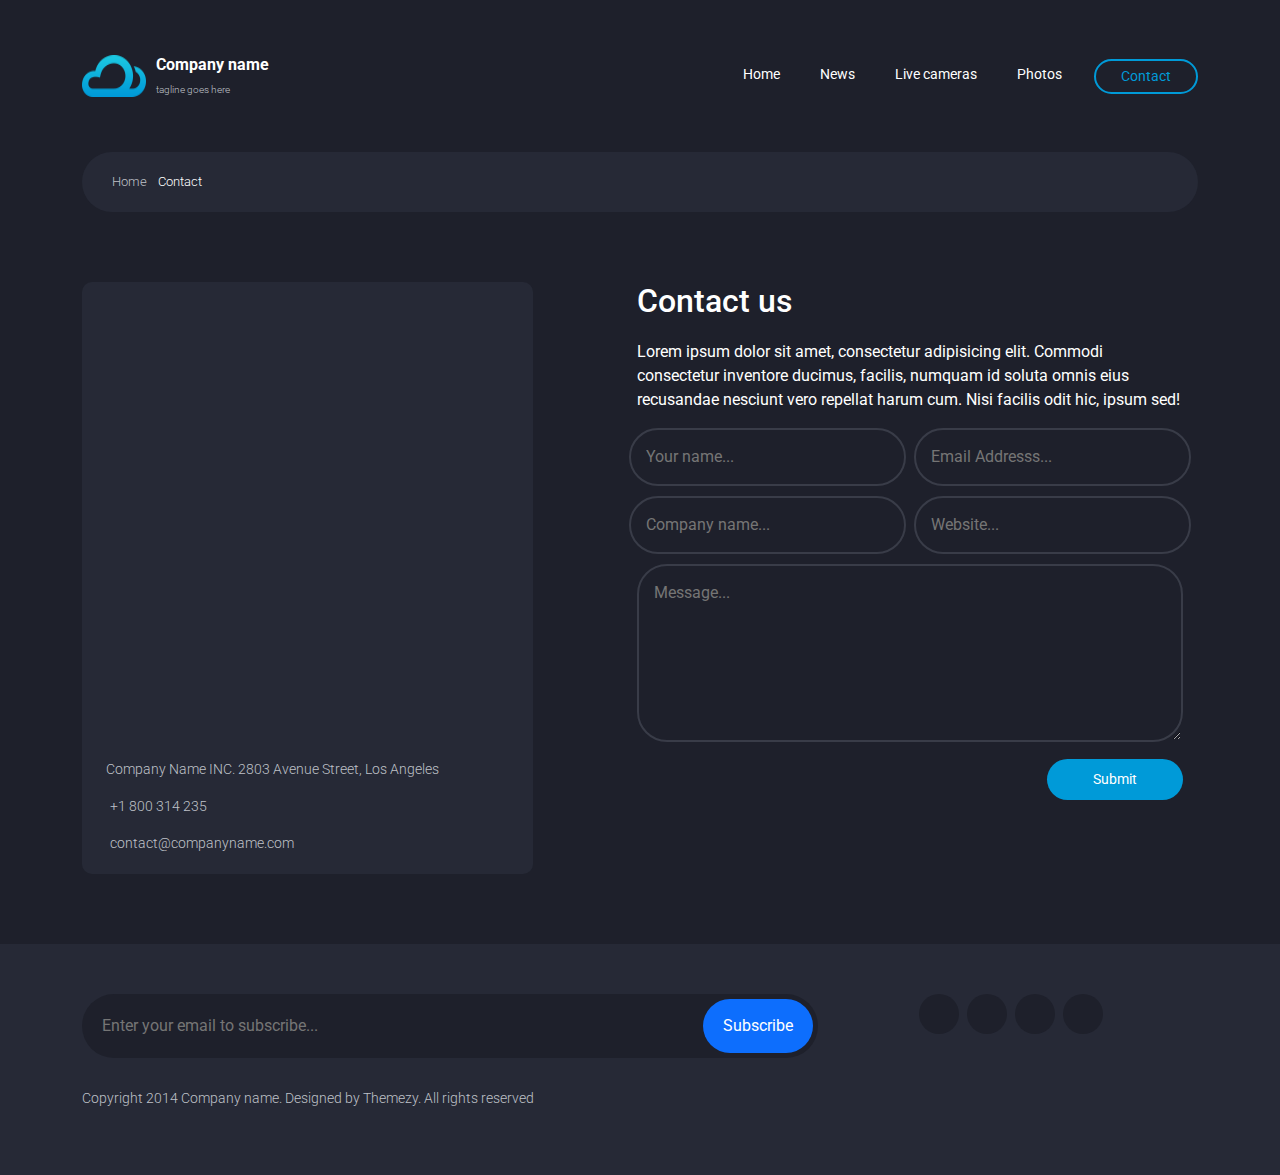
<file: contactUs.html>
<!DOCTYPE html>
<html lang="en">

<head>
    <meta charset="UTF-8">
    <meta name="viewport" content="width=device-width, initial-scale=1.0">
    <title>Weather</title>
    <!-- icon -->
    <link rel="icon" href="image/logo.png">
    <!-- google font -->
    <link rel="preconnect" href="https://fonts.googleapis.com">
    <link rel="preconnect" href="https://fonts.gstatic.com" crossorigin>
    <link
        href="https://fonts.googleapis.com/css2?family=Roboto:ital,wght@0,100;0,300;0,400;0,500;0,700;0,900;1,100;1,300;1,400;1,500;1,700;1,900&display=swap"
        rel="stylesheet">
    <!-- font awsome -->
    <link rel="stylesheet" href="https://cdnjs.cloudflare.com/ajax/libs/font-awesome/6.5.2/css/all.min.css"
        integrity="sha512-SnH5WK+bZxgPHs44uWIX+LLJAJ9/2PkPKZ5QiAj6Ta86w+fsb2TkcmfRyVX3pBnMFcV7oQPJkl9QevSCWr3W6A=="
        crossorigin="anonymous" referrerpolicy="no-referrer" />
    <!-- link css -->
    <link rel="stylesheet" href="css/bootstrap.min.css">
    <link rel="stylesheet" href="css/style.css">
</head>

<body class="main-bg">
    <nav class="navbar navbar-expand-lg ">
        <div class="container">
            <a class="navbar-brand d-flex" href="#">
                <img src="image/logo.png" alt="Weather logo">
                <div class="main-title">
                    <h1 class="h6 text-white fw-bold">
                        Company name
                    </h1>
                    <p class="small-title fw-light mb-0">tagline goes here</p>
                </div>
            </a>
            <button class="navbar-toggler" type="button" data-bs-toggle="collapse" data-bs-target="#navbarNav"
                aria-controls="navbarNav" aria-expanded="false" aria-label="Toggle navigation">
                <span class="bar"><i class="fa-solid fa-bars"></i></span>
            </button>
            <div class="collapse navbar-collapse" id="navbarNav">
                <ul class="navbar-nav ms-auto left-list gap-4 mt-sm-4 mt-lg-0">
                    <li class="nav-item">
                        <a class="nav-link" href="index.html">Home</a>
                    </li>
                    <li class="nav-item">
                        <a class="nav-link" href="#">News</a>
                    </li>
                    <li class="nav-item">
                        <a class="nav-link" href="#">Live cameras</a>
                    </li>
                    <li class="nav-item">
                        <a class="nav-link" href="#">Photos</a>
                    </li>
                    <li class="nav-item">
                        <a class="nav-link active" aria-current="page" href="contactUs.html">Contact</a>
                    </li>

                </ul>
            </div>
        </div>
    </nav>

    <main>
        <section class="container">
            <div class="convert-bar">
                <a href="index.html" class="font-color">Home</a>
                <i class="fa-solid fa-arrow-right-long mx-1 font-color"></i>
                <span>Contact</span>
            </div>
        </section>
        <section class="content">
            <div class="container">
                <div class="row">
                    <div class="col-lg-5">
                        <div class="contact-detalis">
                            <iframe
                                src="https://www.google.com/maps/embed?pb=!1m18!1m12!1m3!1d423284.0442246378!2d-118.74139974968325!3d34.02060844419666!2m3!1f0!2f0!3f0!3m2!1i1024!2i768!4f13.1!3m3!1m2!1s0x80c2c75ddc27da13%3A0xe22fdf6f254608f4!2sLos%20Angeles%2C%20CA%2C%20USA!5e0!3m2!1sen!2seg!4v1719381687632!5m2!1sen!2seg"
                                width="450" height="450" style="border:0;" allowfullscreen="" loading="lazy"
                                referrerpolicy="no-referrer-when-downgrade"></iframe>
                            <div class="contact-info fs-14 fw-light font-color">
                                <i class="fa-solid fa-location-dot me-1"></i> <span>Company Name INC. 2803 Avenue
                                    Street, Los Angeles</span>
                                </br>
                              <div class="my-3">
                                <i class="fa-solid fa-phone m-1"></i> <a href="#"
                                    class="me-3 text-decoration-none font-color">+1
                                    800 314 235</a>
                              </div>  
                              <div>
                                <i class="fa-solid fa-envelope m-1"></i> <a href="#"
                                    class="text-decoration-none font-color">contact@companyname.com</a>
                              </div>
                                
                            </div>

                        </div>
                    </div>
                    <div class="col-lg-6 left-section">
                        <h2 class="text-white contact-title">Contact us</h2>
                        <p class="text-white ">Lorem ipsum dolor sit amet, consectetur adipisicing elit. Commodi
                            consectetur inventore
                            ducimus, facilis, numquam id soluta omnis eius recusandae nesciunt vero repellat harum cum.
                            Nisi facilis odit hic, ipsum sed!</p>
                        <form action="" class="contact-form">
                            <div class="row">
                                <div class="col-lg-6 px-1">
                                    <input type="text" placeholder="Your name...">
                                </div>
                                <div class="col-lg-6 px-1">
                                    <input type="text" placeholder="Email Addresss...">
                                </div>
                            </div>
                            <div class="row">
                                <div class="col-lg-6 px-1">
                                    <input type="text" placeholder="Company name...">
                                </div>
                                <div class="col-lg-6 px-1">
                                    <input type="text" placeholder="Website...">
                                </div>
                            </div>

                            <textarea name="" placeholder="Message..." rows="6"></textarea>
                            <div class="submit-input fs-14 fw-light">
                                <input type="submit" class="mb-0">
                            </div>

                        </form>
                    </div>
                </div>
            </div>
        </section>
    </main>
    <footer>
        <div class="container">
            <div class="row">
                <div class="div col-lg-8">
                    <form action="" class="position-relative Subscribe-section">
                        <input type="text" placeholder="Enter your email to subscribe..."
                            class="subInput main-bg rounded-5 border-0 ">
                        <input type="submit" value="Subscribe"
                            class="position-absolute subBtn rounded-5 btn btn-primary text-white border-0">
                    </form>
                </div>
                <div class="col-lg-3">
                    <div class="social-media ">
                        <ul class="list-unstyled d-flex gap-lg-2 gap-sm-4 mb-0">
                            <li class="main-bg"><a href="https://www.facebook.com/" target="_blank"><i
                                        class="fa-brands fa-facebook-f"></i></a></li>
                            <li class="main-bg"><a href="https://x.com/i/flow/login" target="_blank"><i
                                        class="fa-brands fa-twitter"></i></a></li>
                            <li class="main-bg"><a
                                    href="https://myaccount.google.com/?utm_source=sign_in_no_continue&pli=1"
                                    target="_blank"><i class="fa-brands fa-google-plus-g"></i></a></li>
                            <li class="main-bg"><a href="https://www.pinterest.com/login/" target="_blank"><i
                                        class="fa-brands fa-pinterest"></i></a>
                            </li>
                        </ul>
                    </div>

                </div>
            </div>
            <p class="copyRight fw-light fs-14 font-color">Copyright 2014 Company name. Designed by Themezy. All rights
                reserved</p>
        </div>
    </footer>
    <script src="js/bootstrap.bundle.min.js"></script>
    <script src="js/index.js"></script>
</body>

</html>
</file>
<file: css/style.css>
:root {
    --main-color: #1e202b;
    --second-color: white;
    --third-color: #262936;
    --fourth-color: rgb(191, 193, 200);
    --light-blue-color: #009ad8;
    --transition: all 0.3s ease;
}

.fs-14 {
    font-size: 14px;
}

.main-bg {
    background-color: var(--main-color);
}

.font-color {
    color: var(--fourth-color);
}

.first-pd {
    padding: 50px 20px 10px;
    ;
}

.second-pd {
    padding: 30px 20px;
}

body {
    font-family: "Roboto", "Open Sans", sans-serif;
}

/* =====>  FIRST PAGE */
/* nav bar */
.navbar {
    padding: 50px 0;
}

.navbar-brand img {
    margin-right: 10px;
    font-size: 14px;
    font-weight: 300;
}

.bar {
    padding: 20px;
    border-radius: 50%;
    border: 2px solid transparent;
    color: var(--second-color);
    transition: var(--transition);
}

.bar:hover {
    border-color: var(--light-blue-color);
    color: var(--light-blue-color);
}

.navbar-toggler {
    border: 0px;
}

.navbar-toggler:focus {
    box-shadow: none;
}

.small-title {
    font-size: 10px;
    color: #bfc1c8;
}

.left-list a {
    color: var(--second-color);
}

.navbar-nav {
    border-radius: 10px;
}

.navbar-nav .nav-link {
    padding: 5px 25px;
    border-radius: 30px;
    font-size: 14px;
}

.navbar-nav .nav-link:hover {
    color: var(--light-blue-color);
    border: 2px solid var(--light-blue-color);
    transition: var(--transition);
}

.navbar-nav .nav-link.active {
    color: var(--light-blue-color);
    border: 2px solid var(--light-blue-color);
    padding: 5px 25px;

}

/* search bar  */
.search-bar {
    padding: 70px 0;
    background-image: url(../image/banner.png);
    background-position: top;
    background-size: cover;

}

.search-form {
    margin-bottom: 50px;
}

.search-button {
    padding: 0 40px;
    right: 5px;
    top: 5px;
    bottom: 5px;
    text-align: center;
}

.search-form .search-form-btn {
    color: var(--second-color);
    padding: 20px 50px 20px 20px;
}

.form-control:focus {
    box-shadow: none;
    background-color: var(--main-color);
    color: var(--second-color);
}

.form-control {
    border: 0;
}

.form-control::placeholder {
    color: var(--fourth-color);
}

/*  weather part  */
.weather-row {
    margin: -70px 0 70px;
}

.inner {

    background-color: #323544;
}

.card-header {
    background-color: rgba(0, 0, 0, 0.1);
    padding: 10px;
    font-weight: 400;
}

#forecastIcon {
    width: 90px;
}

.numberOfDegree {
    font-size: 60px;
}

#desc {
    margin: 20px 0;
}

/*  footer section */
footer {
    background-color: var(--third-color);
    padding: 50px 0;
}

.Subscribe-section {
    margin-bottom: 30px;
}

.subInput {
    color: var(--second-color);
    width: 100%;
    padding: 20px 100px 20px 20px;
}

.subInput:focus-visible {
    outline: 0;
}

.subBtn {
    padding: 10px 20px;
    right: 5px;
    top: 5px;
    bottom: 5px;
}

.social-media ul {
    justify-content: end;
}

.social-media ul li {
    width: 40px;
    height: 40px;
    border-radius: 50%;
    display: flex;
    justify-content: center;
    align-items: center;
    transition: var(--transition);
}

.social-media ul li:hover {
    background-color: var(--light-blue-color);
    cursor: pointer;
}

.social-media ul li:hover a {
    color: var(--second-color);
}


/*  contact us page ======> SECOND PAGE */
/*  first bar  */
.convert-bar {
    background-color: var(--third-color);
    padding: 20px 30px;
    border-radius: 35px;
    color: var(--second-color);
    font-size: 13px;
    font-weight: 300;
}

.convert-bar a {
    text-decoration: none;
}

.convert-bar a:hover {
    text-decoration: underline;
}

/*  content section  */
.content {
    padding: 70px 0;
}

.contact-detalis {
    overflow: hidden;
    border-radius: 10px;
    background-color: var(--third-color);
}

.contact-info {
    padding: 20px;
}

.contact-info i {
    color: var(--light-blue-color);
}

.left-section {
    margin-left: 80px;
}

h2 {
    margin-bottom: 20px;
}

.contact-form input,
.contact-form textarea {
    padding: 15px;
    border: 2px solid #393c48;
    background-color: transparent;
    width: 100%;
    margin-bottom: 10px;
    border-radius: 30px;
}

.submit-input {
    text-align: right;
}

.submit-input>input {
    padding: 10px;
    color: var(--second-color);
    background-color: #009ad8;
    border: 0;
    width: 25%;
}

/*    Response     */
@media (max-width: 1200px) {
    iframe {
        aspect-ratio: 1/1;
        top: 0;
        left: 0;
        height: 100%;
        width: 100%;
    }
}

@media (max-width: 992px) {
    iframe {
        aspect-ratio: 2/1;
        top: 0;
        left: 0;
        height: 100%;
        width: 100%;
    }

    .contact-title {
        text-align: center;
    }

    .navbar-collapse .navbar-nav {
        background-color: rgb(38, 41, 54);
        text-align: center;
    }

    .navbar-nav .nav-link.active {
        border: 0;
    }

    .navbar-nav .nav-link.active:hover {
        border: 2px solid var(--light-blue-color);
        transition: color 0.3s ease;
    }

    .left-section {

        margin: 40px 0 0 0;
    }

    .social-media ul {
        justify-content: center;

    }

    footer .row {
        gap: 20px;
    }

    footer .container {
        gap: 35px;
        display: flex;
        flex-wrap: wrap;
        justify-content: center;
        margin-top: 20px;
    }
}

@media (max-width: 768px) {
    .search-form {
        margin-bottom: 50px;
    }

    .second-pd {
        padding: 40px 30px 50px;
    }

    .first-pd {
        padding: 50px 20px;
    }

}

@media (max-width: 576px) {
    .navbar-collapse .navbar-nav {
        margin-top: 20px;
    }
}
</file>
